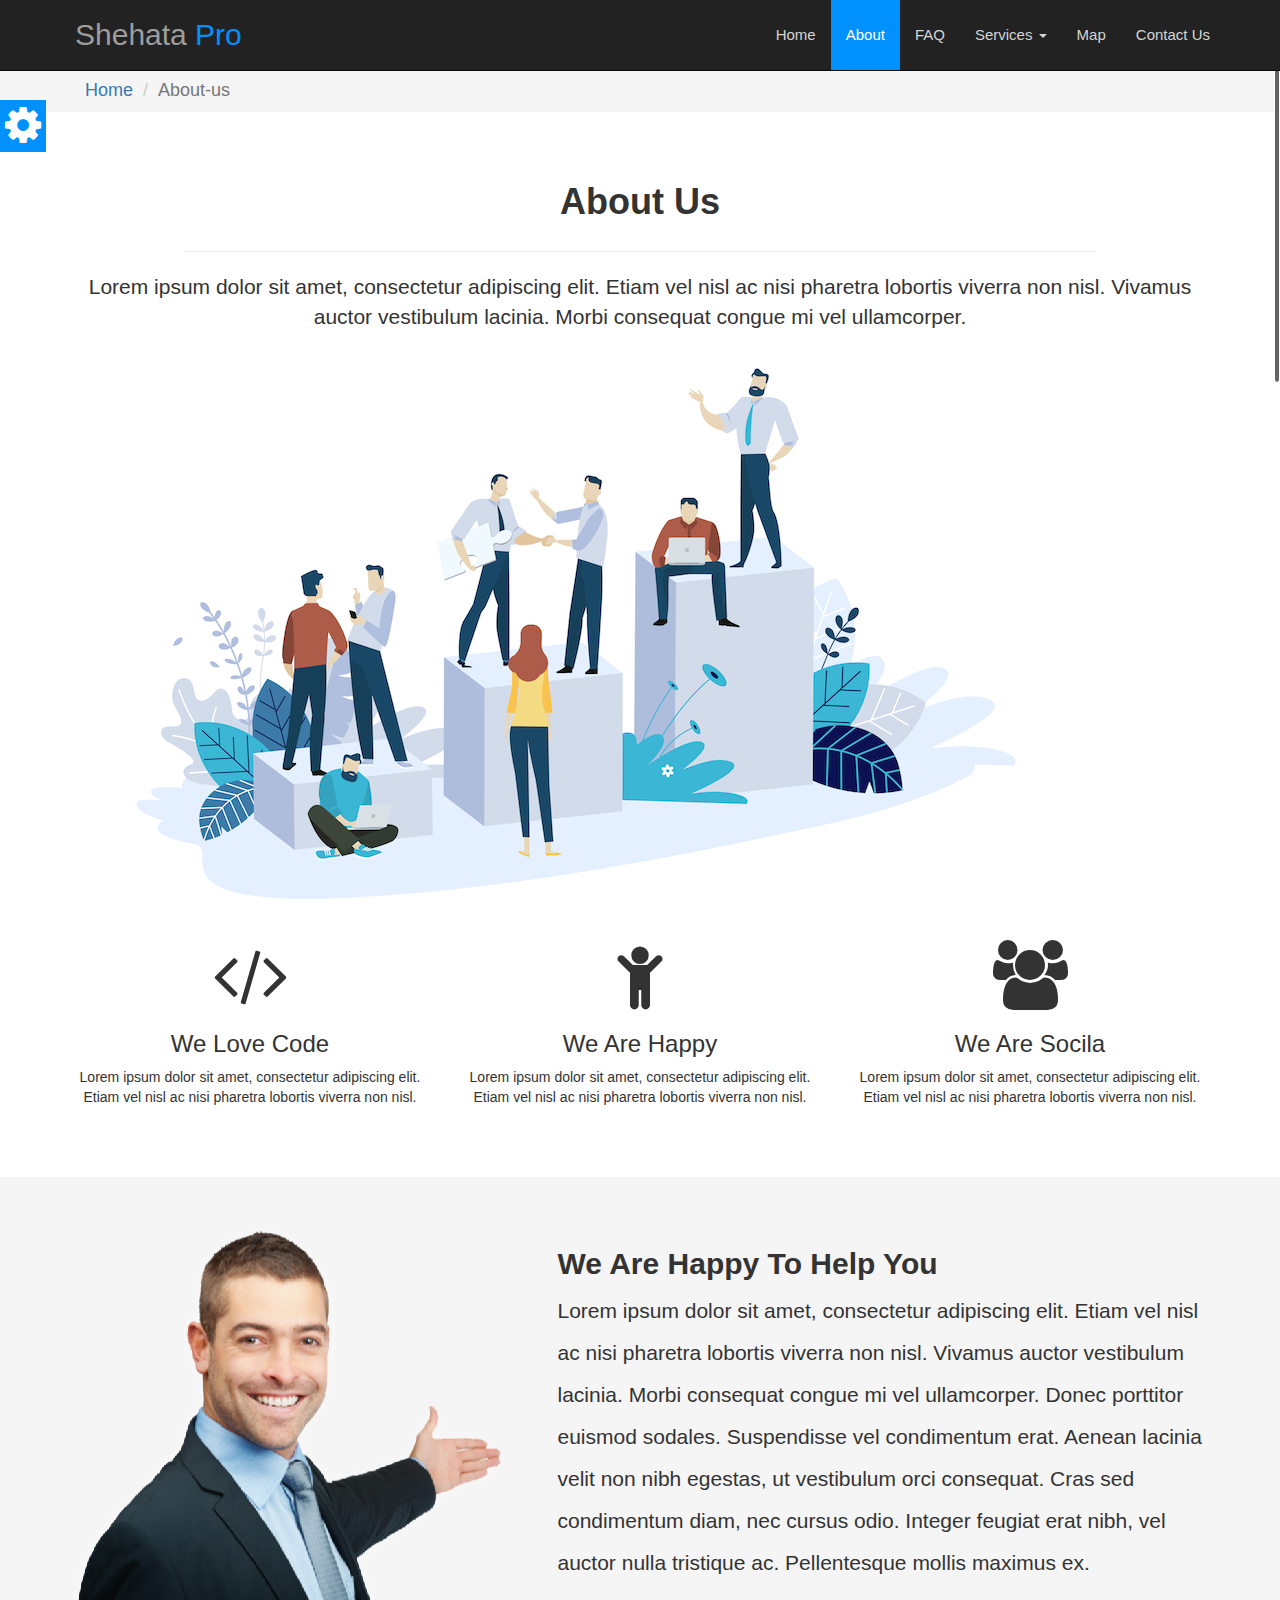
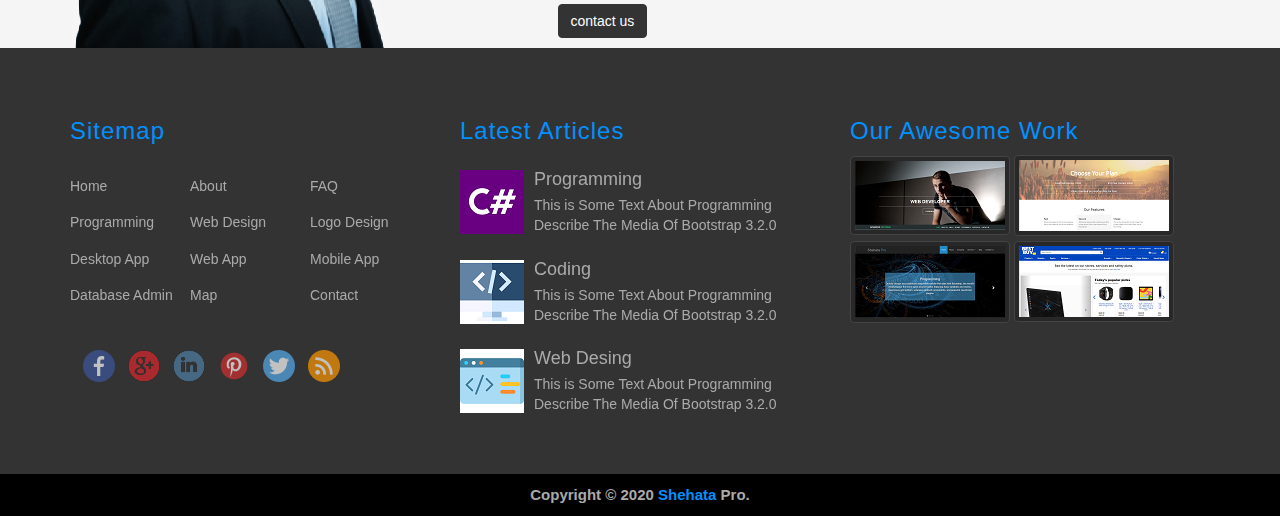
<file: about-us.html>
<!DOCTYPE html>
<html lang="en">
  <head>
    <meta charset="utf-8"/>
    <!-- IE Compatible Meta -->
    <meta http-equiv="X-UA-Compatible" content="IE=edge">
    <!-- First Mobile Meta -->
    <meta name="viewport" content="width=device-width, initial-scale=1">
    <title>bootstrap Website</title>
    <link rel='stylesheet' href='css/bootstrap.css'/>
    <link rel='stylesheet' href='css/font-awesome.min.css'/>
    <link rel='stylesheet' href='css/style.css'/>
    <link rel='stylesheet' href='css/style-pages.css'/>
    <link rel='stylesheet' href='css/default_theme.css'/>
    <!--[if lt IE 9]>
      <script src="js/html5shiv.min.js"></script>
      <script src="js/respond.min.js"></script>
    <![endif]-->
</head>
<body>

  <!-- Start Tool Box -->
  <section class="option-box">
    <div class="color-option">
      <h4>Color Option</h4>
      <ul class="list-unstyled">
        <li data-value="css/default_theme.css"></li>
        <li data-value="css/blue_theme.css"></li>
        <li data-value="css/green_theme.css"></li>
        <li data-value="css/orange_theme.css"></li>
        <li data-value="css/red_theme.css"></li>
      </ul>
    </div>
    <i class="fa fa-gear fa-3x gear-check"></i>
  </section>

  <!-- End Tool Box -->

  <!-- Start Navbar -->
  <nav class="navbar navbar-inverse navbar-fixed-top">
    <div class="container">
      <!-- Brand and toggle get grouped for better mobile display -->
      <div class="navbar-header">
        <button type="button" class="navbar-toggle collapsed" data-toggle="collapse" data-target="#bs-example-navbar-collapse-1" aria-expanded="false">
          <span class="sr-only">Toggle navigation</span>
          <span class="icon-bar"></span>
          <span class="icon-bar"></span>
          <span class="icon-bar"></span>
        </button>
        <a class="navbar-brand" href="#">Shehata <span> Pro </span></a>
      </div>

      <!-- Collect the nav links, forms, and other content for toggling -->
      <div class="collapse navbar-collapse" id="bs-example-navbar-collapse-1">
        <ul class="nav navbar-nav navbar-right">
          <li><a href="index.html">Home <span class="sr-only">(current)</span></a></li>
          <li class="active"><a href="about-us.html">About</a></li>
          <li><a href="faq.html">FAQ</a></li>
          <li role="presentation" class="dropdown">
            <a href="#" class="dropdown-toggle" data-toggle="dropdown" role="button" aria-haspopup="true" aria-expanded="false">Services <span class="caret"></span></a>
            <ul class="dropdown-menu">
              <li><a href="#">Programming</a></li>
              <li><a href="#">Web Design</a></li>
              <li><a href="#">Logo Design</a></li>
              <li class="divider"></li>
              <li><a href="#">Desktop App</a></li>
              <li><a href="#">Web App</a></li>
              <li><a href="#">Mobile App</a></li>
              <li class="divider"></li>
              <li><a href="#">Database Administration</a></li>
            </ul>
          </li>
          <li><a href="#">Map</a></li>
          <li><a href="#">Contact Us</a></li>
        </ul>
      </div><!-- /.navbar-collapse -->
    </div><!-- /.container-fluid -->
  </nav>

  <!-- End Navbar -->

  <!-- Start breadcrumb -->

  <div class="breadcrumd-heading">
    <div class="container">
      <ol class="breadcrumb">
        <li><a href="index.html">Home</a></li>
        <li class="active">About-us</li>
      </ol>
    </div>
  </div>

  <!-- End breadcrumb -->

  <!-- Start Section About-us -->

  <section class="about-us text-center">
    <div class="container">
      <h1 class="h1">About Us</h1>
      <hr/>
      <p class="lead">Lorem ipsum dolor sit amet, consectetur adipiscing elit. Etiam vel nisl ac nisi pharetra lobortis viverra non nisl. Vivamus auctor vestibulum lacinia. Morbi consequat congue mi vel ullamcorper. </p>
      <img  class="img-responsive" src="images/about/team.jpg">
    </div>

  </section>


  <!-- End Section About-us -->

  <!-- Start Section Features -->

  <section class="about-features text-center">
    <div class="container">
      <div class="row">
        <div class="col-sm-4">
          <div class="about-feat">
            <i class="fa fa-code fa-5x"></i>
            <h3>We Love Code</h3>
            <p>Lorem ipsum dolor sit amet, consectetur adipiscing elit. Etiam vel nisl ac nisi pharetra lobortis viverra non nisl.</p>
          </div>
        </div>
        <div class="col-sm-4">
          <div class="about-feat">
            <i class="fa fa-child fa-5x"></i>
            <h3>We Are Happy</h3>
            <p>Lorem ipsum dolor sit amet, consectetur adipiscing elit. Etiam vel nisl ac nisi pharetra lobortis viverra non nisl.</p>
          </div>
        </div>
        <div class="col-sm-4">
          <div class="about-feat">
            <i class="fa fa-group fa-5x"></i>
            <h3>We Are Socila</h3>
            <p>Lorem ipsum dolor sit amet, consectetur adipiscing elit. Etiam vel nisl ac nisi pharetra lobortis viverra non nisl.</p>
          </div>
        </div>
      </div>
    </div>
  </section>

  <!-- End Section Features -->

  <!-- Start Section SCO -->

  <section class="about-sco">
    <div class="container">
      <div class="row">
        <div class="col-md-5">
          <img class="img-responsive" src="images/about/sco.png">
        </div>
        <div class="col-md-7">
          <h2>We Are Happy To Help You</h2>
          <p class="lead">Lorem ipsum dolor sit amet, consectetur adipiscing elit. Etiam vel nisl ac nisi pharetra lobortis viverra non nisl. Vivamus auctor vestibulum lacinia. Morbi consequat congue mi vel ullamcorper. Donec porttitor euismod sodales. Suspendisse vel condimentum erat. Aenean lacinia velit non nibh egestas, ut vestibulum orci consequat. Cras sed condimentum diam, nec cursus odio. Integer feugiat erat nibh, vel auctor nulla tristique ac. Pellentesque mollis maximus ex.</p>
          <a class="btn btn-primary">contact us</a>
        </div>
      </div>
    </div>
  </section>

  <!-- End Section SCO -->



    <!-- Start Section Footer -->

    <section class="footer">
      <div class="container padding-Section">
        <div class="row">
          <div class="col-lg-4 col-md-6">
            <h3>Sitemap</h3>
            <ul class="list-unstyled manu-list">
              <li><a href="#" class="hvr-grow-shadow">Home</a></li>
              <li><a href="#" class="hvr-grow-shadow">About</a></li>
              <li><a href="#" class="hvr-grow-shadow">FAQ</a></li>
              <li><a href="#" class="hvr-grow-shadow">Programming</a></li>
              <li><a href="#" class="hvr-grow-shadow">Web Design</a></li>
              <li><a href="#" class="hvr-grow-shadow">Logo Design</a></li>
              <li><a href="#" class="hvr-grow-shadow">Desktop App</a></li>
              <li><a href="#" class="hvr-grow-shadow">Web App</a></li>
              <li><a href="#" class="hvr-grow-shadow">Mobile App</a></li>
              <li><a href="#" class="hvr-grow-shadow">Database Admin</a></li>
              <li><a href="#" class="hvr-grow-shadow">Map</a></li>
              <li><a href="#" class="hvr-grow-shadow">Contact</a></li>
            </ul>
            <ul class="list-unstyled social-list">
              <li><img src="images/social/Facebook32.png" alt="Facebook" class="hvr-grow-shadow"></li>
              <li><img src="images/social/Google_Plus32.png" alt="Google Plus" class="hvr-grow-shadow"></li>
              <li><img src="images/social/linkedin32.png" alt="linkedin" class="hvr-grow-shadow"></li>
              <li><img src="images/social/Pinterest32.png" alt="Pinterest" class="hvr-grow-shadow"></li>
              <li><img src="images/social/twitter32.png" alt="twitter" class="hvr-grow-shadow"></li>
              <li><img src="images/social/Rss32.png" alt="Rss" class="hvr-grow-shadow"></li>
            </ul>
          </div>
          <div class="col-lg-4 col-md-6">
            <h3>Latest Articles</h3>

            <div class="media hvr-grow-shadow">
              <a class="pull-left" href="#">
                <img class="media-object" src="images/article/article01.png" alt="article 01">
              </a>
              <div class="media-body">
                <h4 class="media-heading">Programming</h4>
                <p>This is Some Text About Programming Describe The Media Of Bootstrap 3.2.0</p>
              </div>
            </div>

            <div class="media hvr-grow-shadow">
              <a class="pull-left" href="#">
                <img class="media-object" src="images/article/article02.png" alt="article 02">
              </a>
              <div class="media-body">
                <h4 class="media-heading">Coding</h4>
                <p>This is Some Text About Programming Describe The Media Of Bootstrap 3.2.0</p>
              </div>
            </div>

            <div class="media hvr-grow-shadow">
              <a class="pull-left" href="#">
                <img class="media-object" src="images/article/article03.png" alt="article 03">
              </a>
              <div class="media-body">
                <h4 class="media-heading">Web Desing</h4>
                <p>This is Some Text About Programming Describe The Media Of Bootstrap 3.2.0</p>
              </div>
            </div>

          </div>
          <div class="col-lg-4">
            <h3>Our Awesome Work</h3>
            <img class="img-thumbnail hvr-grow-shadow" src="images/work/01.png" alt="work 1"/>
            <img class="img-thumbnail hvr-grow-shadow" src="images/work/02.png" alt="work 2"/>
            <img class="img-thumbnail hvr-grow-shadow" src="images/work/03.png" alt="work 3"/>
            <img class="img-thumbnail hvr-grow-shadow" src="images/work/04.png" alt="work 4"/>
          </div>
        </div>
      </div>
      <div class="copyright text-center">Copyright &copy; 2020 <span>Shehata</span> Pro.</div>
    </section>

    <!-- End Section Footer -->


    <!-- Start Scroll Top -->

    <div id="scroll-top">
      <i class="fa fa-chevron-up fa-3x"></i>
    </div>

    <!-- End Scroll Top -->



  <script src='js/jquery-1.11.1.min.js'></script>
  <script src='js/bootstrap.min.js'></script>
  <script src='js/plugins.js'></script>
  <script src='js/jquery.nicescroll.min.js'></script>

</body>
</html>
</file>
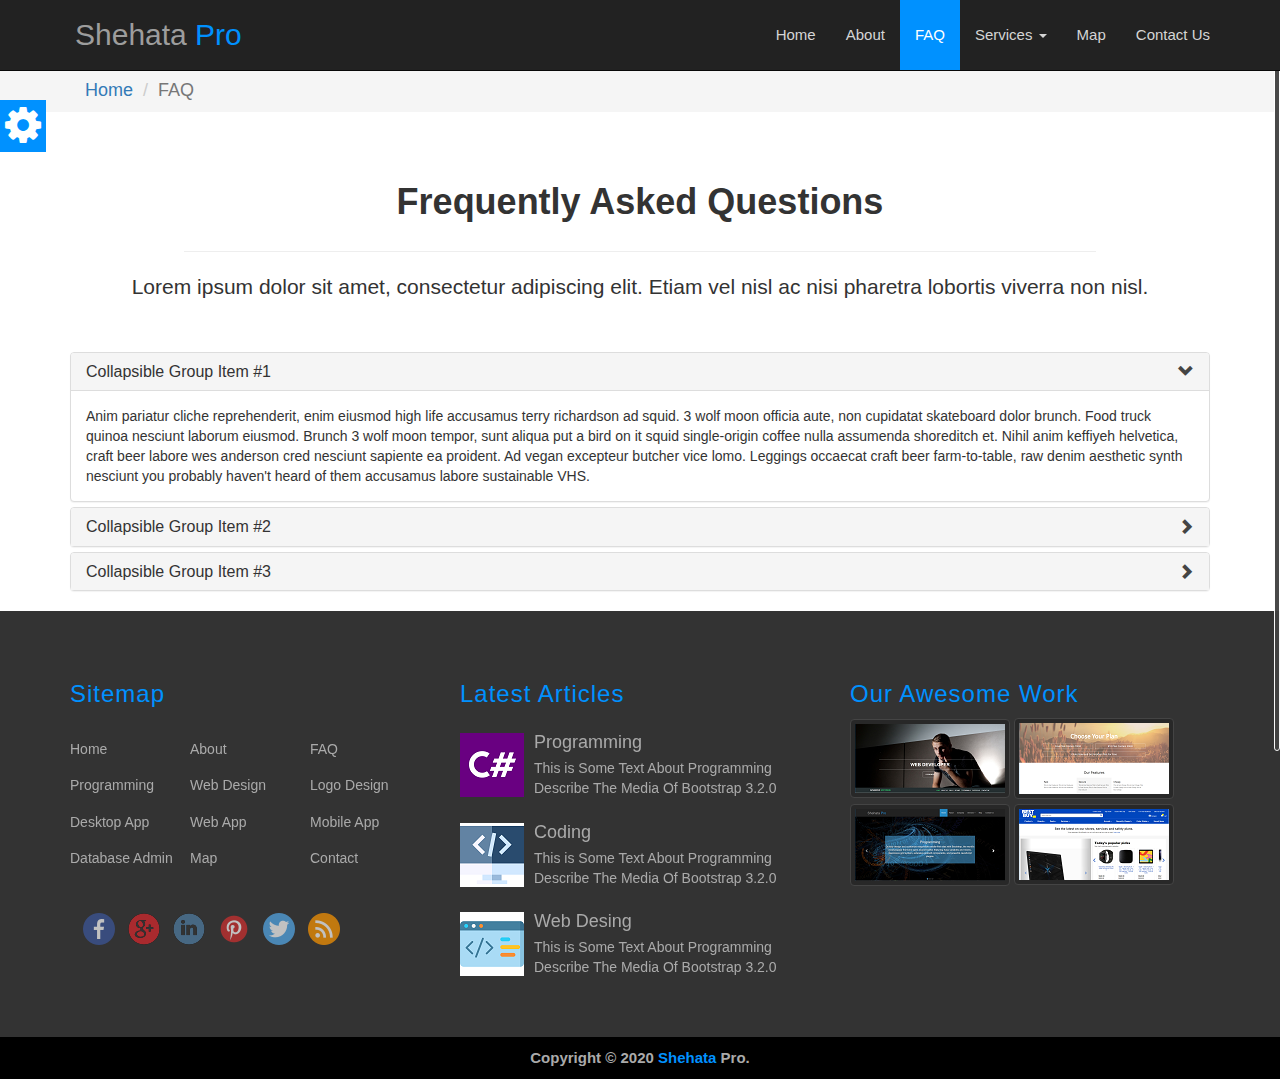
<file: faq.html>
<!DOCTYPE html>
<html lang="en">
  <head>
    <meta charset="utf-8"/>
    <!-- IE Compatible Meta -->
    <meta http-equiv="X-UA-Compatible" content="IE=edge">
    <!-- First Mobile Meta -->
    <meta name="viewport" content="width=device-width, initial-scale=1">
    <title>bootstrap Website</title>
    <link rel='stylesheet' href='css/bootstrap.css'/>
    <link rel='stylesheet' href='css/font-awesome.min.css'/>
    <link rel='stylesheet' href='css/style.css'/>
    <link rel='stylesheet' href='css/style-pages.css'/>
    <link rel='stylesheet' href='css/default_theme.css'/>
    <!--[if lt IE 9]>
      <script src="js/html5shiv.min.js"></script>
      <script src="js/respond.min.js"></script>
    <![endif]-->
</head>
<body>

  <!-- Start Tool Box -->
  <section class="option-box">
    <div class="color-option">
      <h4>Color Option</h4>
      <ul class="list-unstyled">
        <li data-value="css/default_theme.css"></li>
        <li data-value="css/blue_theme.css"></li>
        <li data-value="css/green_theme.css"></li>
        <li data-value="css/orange_theme.css"></li>
        <li data-value="css/red_theme.css"></li>
      </ul>
    </div>
    <i class="fa fa-gear fa-3x gear-check"></i>
  </section>

  <!-- End Tool Box -->

  <!-- Start Navbar -->
  <nav class="navbar navbar-inverse navbar-fixed-top">
    <div class="container">
      <!-- Brand and toggle get grouped for better mobile display -->
      <div class="navbar-header">
        <button type="button" class="navbar-toggle collapsed" data-toggle="collapse" data-target="#bs-example-navbar-collapse-1" aria-expanded="false">
          <span class="sr-only">Toggle navigation</span>
          <span class="icon-bar"></span>
          <span class="icon-bar"></span>
          <span class="icon-bar"></span>
        </button>
        <a class="navbar-brand" href="#">Shehata <span> Pro </span></a>
      </div>

      <!-- Collect the nav links, forms, and other content for toggling -->
      <div class="collapse navbar-collapse" id="bs-example-navbar-collapse-1">
        <ul class="nav navbar-nav navbar-right">
          <li><a href="index.html">Home <span class="sr-only">(current)</span></a></li>
          <li><a href="about-us.html">About</a></li>
          <li class="active"><a href="faq.html">FAQ</a></li>
          <li role="presentation" class="dropdown">
            <a href="#" class="dropdown-toggle" data-toggle="dropdown" role="button" aria-haspopup="true" aria-expanded="false">Services <span class="caret"></span></a>
            <ul class="dropdown-menu">
              <li><a href="#">Programming</a></li>
              <li><a href="#">Web Design</a></li>
              <li><a href="#">Logo Design</a></li>
              <li class="divider"></li>
              <li><a href="#">Desktop App</a></li>
              <li><a href="#">Web App</a></li>
              <li><a href="#">Mobile App</a></li>
              <li class="divider"></li>
              <li><a href="#">Database Administration</a></li>
            </ul>
          </li>
          <li><a href="#">Map</a></li>
          <li><a href="#">Contact Us</a></li>
        </ul>
      </div><!-- /.navbar-collapse -->
    </div><!-- /.container-fluid -->
  </nav>

  <!-- End Navbar -->

  <!-- Start breadcrumb -->

  <div class="breadcrumd-heading">
    <div class="container">
      <ol class="breadcrumb">
        <li><a href="index.html">Home</a></li>
        <li class="active">FAQ</li>
      </ol>
    </div>
  </div>

  <!-- End breadcrumb -->

  <!-- Start Section FAQ -->

  <section class="faq-heading text-center padding-Section">
    <div class="container">
      <h1 class="h1">Frequently Asked Questions</h1>
      <hr/>
      <p class="lead">Lorem ipsum dolor sit amet, consectetur adipiscing elit. Etiam vel nisl ac nisi pharetra lobortis viverra non nisl.</p>
    </div>
  </section>


  <!-- End Section FAQ -->

  <!-- Start Section Accordion  -->

  <section class="faq-accordion">
    <div class="container">


      <div class="panel-group" id="accordion" role="tablist" aria-multiselectable="true">
        <div class="panel panel-default">
          <div class="panel-heading" role="tab" id="headingOne">
            <h4 class="panel-title">
              <a role="button" data-toggle="collapse" data-parent="#accordion" href="#collapseOne" aria-expanded="true" aria-controls="collapseOne">
                Collapsible Group Item #1
              </a>
            </h4>
          </div>
          <div id="collapseOne" class="panel-collapse collapse in" role="tabpanel" aria-labelledby="headingOne">
            <div class="panel-body">
              Anim pariatur cliche reprehenderit, enim eiusmod high life accusamus terry richardson ad squid. 3 wolf moon officia aute, non cupidatat skateboard dolor brunch. Food truck quinoa nesciunt laborum eiusmod. Brunch 3 wolf moon tempor, sunt aliqua put a bird on it squid single-origin coffee nulla assumenda shoreditch et. Nihil anim keffiyeh helvetica, craft beer labore wes anderson cred nesciunt sapiente ea proident. Ad vegan excepteur butcher vice lomo. Leggings occaecat craft beer farm-to-table, raw denim aesthetic synth nesciunt you probably haven't heard of them accusamus labore sustainable VHS.
            </div>
          </div>
        </div>
        <div class="panel panel-default">
          <div class="panel-heading" role="tab" id="headingTwo">
            <h4 class="panel-title">
              <a class="collapsed" role="button" data-toggle="collapse" data-parent="#accordion" href="#collapseTwo" aria-expanded="false" aria-controls="collapseTwo">
                Collapsible Group Item #2
              </a>
            </h4>
          </div>
          <div id="collapseTwo" class="panel-collapse collapse" role="tabpanel" aria-labelledby="headingTwo">
            <div class="panel-body">
              Anim pariatur cliche reprehenderit, enim eiusmod high life accusamus terry richardson ad squid. 3 wolf moon officia aute, non cupidatat skateboard dolor brunch. Food truck quinoa nesciunt laborum eiusmod. Brunch 3 wolf moon tempor, sunt aliqua put a bird on it squid single-origin coffee nulla assumenda shoreditch et. Nihil anim keffiyeh helvetica, craft beer labore wes anderson cred nesciunt sapiente ea proident. Ad vegan excepteur butcher vice lomo. Leggings occaecat craft beer farm-to-table, raw denim aesthetic synth nesciunt you probably haven't heard of them accusamus labore sustainable VHS.
            </div>
          </div>
        </div>
        <div class="panel panel-default">
          <div class="panel-heading" role="tab" id="headingThree">
            <h4 class="panel-title">
              <a class="collapsed" role="button" data-toggle="collapse" data-parent="#accordion" href="#collapseThree" aria-expanded="false" aria-controls="collapseThree">
                Collapsible Group Item #3
              </a>
            </h4>
          </div>
          <div id="collapseThree" class="panel-collapse collapse" role="tabpanel" aria-labelledby="headingThree">
            <div class="panel-body">
              Anim pariatur cliche reprehenderit, enim eiusmod high life accusamus terry richardson ad squid. 3 wolf moon officia aute, non cupidatat skateboard dolor brunch. Food truck quinoa nesciunt laborum eiusmod. Brunch 3 wolf moon tempor, sunt aliqua put a bird on it squid single-origin coffee nulla assumenda shoreditch et. Nihil anim keffiyeh helvetica, craft beer labore wes anderson cred nesciunt sapiente ea proident. Ad vegan excepteur butcher vice lomo. Leggings occaecat craft beer farm-to-table, raw denim aesthetic synth nesciunt you probably haven't heard of them accusamus labore sustainable VHS.
            </div>
          </div>
        </div>
      </div>


    </div>
  </section>

  <!-- End Section Accordion -->


    <!-- Start Section Footer -->

    <section class="footer">
      <div class="container padding-Section">
        <div class="row">
          <div class="col-lg-4 col-md-6">
            <h3>Sitemap</h3>
            <ul class="list-unstyled manu-list">
              <li><a href="#" class="hvr-grow-shadow">Home</a></li>
              <li><a href="#" class="hvr-grow-shadow">About</a></li>
              <li><a href="#" class="hvr-grow-shadow">FAQ</a></li>
              <li><a href="#" class="hvr-grow-shadow">Programming</a></li>
              <li><a href="#" class="hvr-grow-shadow">Web Design</a></li>
              <li><a href="#" class="hvr-grow-shadow">Logo Design</a></li>
              <li><a href="#" class="hvr-grow-shadow">Desktop App</a></li>
              <li><a href="#" class="hvr-grow-shadow">Web App</a></li>
              <li><a href="#" class="hvr-grow-shadow">Mobile App</a></li>
              <li><a href="#" class="hvr-grow-shadow">Database Admin</a></li>
              <li><a href="#" class="hvr-grow-shadow">Map</a></li>
              <li><a href="#" class="hvr-grow-shadow">Contact</a></li>
            </ul>
            <ul class="list-unstyled social-list">
              <li><img src="images/social/Facebook32.png" alt="Facebook" class="hvr-grow-shadow"></li>
              <li><img src="images/social/Google_Plus32.png" alt="Google Plus" class="hvr-grow-shadow"></li>
              <li><img src="images/social/linkedin32.png" alt="linkedin" class="hvr-grow-shadow"></li>
              <li><img src="images/social/Pinterest32.png" alt="Pinterest" class="hvr-grow-shadow"></li>
              <li><img src="images/social/twitter32.png" alt="twitter" class="hvr-grow-shadow"></li>
              <li><img src="images/social/Rss32.png" alt="Rss" class="hvr-grow-shadow"></li>
            </ul>
          </div>
          <div class="col-lg-4 col-md-6">
            <h3>Latest Articles</h3>

            <div class="media hvr-grow-shadow">
              <a class="pull-left" href="#">
                <img class="media-object" src="images/article/article01.png" alt="article 01">
              </a>
              <div class="media-body">
                <h4 class="media-heading">Programming</h4>
                <p>This is Some Text About Programming Describe The Media Of Bootstrap 3.2.0</p>
              </div>
            </div>

            <div class="media hvr-grow-shadow">
              <a class="pull-left" href="#">
                <img class="media-object" src="images/article/article02.png" alt="article 02">
              </a>
              <div class="media-body">
                <h4 class="media-heading">Coding</h4>
                <p>This is Some Text About Programming Describe The Media Of Bootstrap 3.2.0</p>
              </div>
            </div>

            <div class="media hvr-grow-shadow">
              <a class="pull-left" href="#">
                <img class="media-object" src="images/article/article03.png" alt="article 03">
              </a>
              <div class="media-body">
                <h4 class="media-heading">Web Desing</h4>
                <p>This is Some Text About Programming Describe The Media Of Bootstrap 3.2.0</p>
              </div>
            </div>

          </div>
          <div class="col-lg-4">
            <h3>Our Awesome Work</h3>
            <img class="img-thumbnail hvr-grow-shadow" src="images/work/01.png" alt="work 1"/>
            <img class="img-thumbnail hvr-grow-shadow" src="images/work/02.png" alt="work 2"/>
            <img class="img-thumbnail hvr-grow-shadow" src="images/work/03.png" alt="work 3"/>
            <img class="img-thumbnail hvr-grow-shadow" src="images/work/04.png" alt="work 4"/>
          </div>
        </div>
      </div>
      <div class="copyright text-center">Copyright &copy; 2020 <span>Shehata</span> Pro.</div>
    </section>

    <!-- End Section Footer -->


    <!-- Start Scroll Top -->

    <div id="scroll-top">
      <i class="fa fa-chevron-up fa-3x"></i>
    </div>

    <!-- End Scroll Top -->



  <script src='js/jquery-1.11.1.min.js'></script>
  <script src='js/bootstrap.min.js'></script>
  <script src='js/plugins.js'></script>
  <script src='js/jquery.nicescroll.min.js'></script>

</body>
</html>
</file>
<file: css/style.css>
body { padding-top: 70px; overflow: hidden}

/* Start Tool Box */

.option-box { position:fixed; top:100px; left:0; z-index: 9999;}

.option-box .color-option
{
  float: left;
  width: 200px;
  background: #333;
  color: #FFF;
  padding: 8px;
  display: none;
}

.option-box .color-option ul li
{
  float: left;
  width: 20px;
  height: 20px;
  margin-right: 3px;
  cursor: pointer;
}

.option-box .gear-check { color: #FFF; padding: 5px; cursor: pointer; }

/* End Tool Box */

/* Start Navbar */
.navbar-inverse { min-height:70px; }

.navbar-brand{ padding: 20px; font-size: 30px; line-height: 30px; }

.navbar-inverse .navbar-nav > li > a
{
  padding-top: 25px;
  padding-bottom: 25px;
  font-size: 15px;
  color: var(--font-info-color,#FFF);
}

.dropdown-menu { right: auto; left: 0; background-color: #1a1a1a; min-width: 200px; }

.dropdown-menu > li > a
{
  color: #bfbfbf;
  padding: 6px 25px;
  -webkit-transition:padding 0.5s ease;
  -moz-transition:padding 0.5s ease;
  -o-transition:padding 0.5s ease;
  transition:padding 0.5s ease;
}

.dropdown-menu > li > a:hover,
.dropdown-menu > li > a:focus
{ color: #FFF; padding-left: 35px }

/* End Navbar */

/* Start Carousel */

.carousel-inner > .item { height: 600px; }

.carousel-inner > .item img{ min-width: 100%; height: 600px; }

.carousel-inner > .item .carousel-caption { bottom: 180px; background-color: rgba(84 185 249 / 50%) }

.carousel-indicators li { border: 1px solid #FFF; }

/* Start Carousel */

/* Start Section About*/

.about .lead { font-size: 20px; color: #888;}

/* End Section About */

/* Start Section features */

.features { background-color: var(--back-info-color,#EEE); overflow-y: hidden;}

.features .feat{margin-bottom: 20px;}

.features .feat span.glyphicon { font-size: 18px; color: #666}

.features .feat h4 {padding-bottom: 10px;}

.features .feat p {line-height: 2em}

/* End Section features */

/*  Start Section Testimonials */

.testimonials .carousel-inner > .item { height: auto; }

.testimonials .carousel-indicators {  position:static; margin-left: auto; width:100%; }

.testimonials .carousel-indicators li
{
  text-indent: 0;
  width: 80px;
  height: 80px;
  overflow: hidden;
  opacity: 0.4;
  border: 3px solid #FFF;
  border-radius: 50%;
  background: none;
  margin: 5px;
}

.testimonials .carousel-indicators li.active { opacity: 1; }

.testimonials .carousel-indicators li img { max-width: 100%; max-height: 100%; }

.testimonials .lead{font-size: 20px; color: #888; line-height: 2em}

.testimonials span{font-size: 22px; font-weight: 600; padding: 30px 0; display: block; }

/*  End Section Testimonials */

/*  Start Section Price  */

.price { background-color: var(--back-info-color,#EEE); }

.price .plan { background-color: #FFF; padding: 20px; border: 1px solid #CCC; margin-bottom: 15px; }

.price .plan:hover p
{
  transform:scale(1.1,1.1) rotate(360deg);
  -o-transform:scale(1.1,1.1) rotate(360deg);
  -moz-transform:scale(1.1,1.1) rotate(360deg);
  -webkit-transform:scale(1.1,1.1) rotate(360deg);
  border: 2px solid #FDFDFD;
}

.price .plan h3 {padding-bottom: 20px; font-weight: 600}

.price .plan p
{
  font-size: 20px;
  font-weight: 600;
  color: #666;
  background-color: #F3F3F3;
  width: 100px;
  height:100px;
  line-height: 100px;
  border-radius: 50%;
  border: 2px solid #FFF;
  transition-duration: 0.7s;
  -o-transition-duration: 0.7s;
  -moz-transition-duration: 0.7s;
  -webkit-transition-duration: 0.7s;
}

.price .plan li {font-size: 18px;line-height: 250%;}

/*  End Section Price  */

/* Start Section Our-team*/
.our-team
{
  background: url('../images/background/background01.jpg') no-repeat center center fixed;
  width: 100%;
  min-height:600px;
  color: #FFF;
}

.our-team .team { background-color: rgba(2, 2, 2, 0.7); min-height:600px; }

.our-team .team h2 { margin-bottom: 60px }

.our-team .team .person { margin-bottom: 30px; }

.our-team .team .person a{ color:var(--font-info-color) }

.our-team .team .person a:hover{ color:#FFF; }

/* End Section Our-team*/

/*  Start Section Subscribe */

.subscribe { background-color: var(--back-info-color,#EEE); }

.subscribe .form-subscribe { margin-top: 50px;}

.subscribe .form-subscribe input[type='text'] { border-radius: 0; margin-right: -4px; width: 300px; }

.subscribe .form-subscribe button { border-radius: 0 }

/*  End Section Subscribe */

/* Start Section Statistics */

.statistics
{
  background: url('../images/background/background02.jpg') no-repeat center center fixed;
  width: 100%;
  min-height:400px;
  color: #FFF;
}

.statistics .statistic { background-color: rgba(2,2,2,.8); min-height:400px; }

.statistics .statistic .stat { color: var(--font-info-color,#FFF); margin-bottom: 30px; }

.statistics .statistic .stat:hover { color: #FFF }

.statistics .statistic .stat p { margin-top: 10px; font-size: 30px; margin-bottom: 0; }

.statistics .statistic .stat span { font-size: 15px; font-weight: 600;}

/* Start Section Statistics */

/* Start Section Skills */

.skills h3 { font-weight: bold; margin-top: 0; }

.skills p { font-size: 20px; }

.skills .progress-bar
{
  text-align: left;
  text-indent: 10px;
  font-size: 15px;
  line-height: 35px;
  font-weight: bold;
}

.skills .progress { height: 35px; }

/* End Section Skills */

/* Start Section Contact-us */

.contact-us
{
  background: url('../images/background/background03.jpg') no-repeat center center fixed;
  width: 100%;
  min-height:400px;
  color: #FFF;
  overflow: hidden;
}

.contact-us .fields { background-color: rgba(2,2,2,0.8); min-height:400px; }

.contact-us .h1 { padding-bottom: 0 }

.contact-us form {  padding-top: 20px; }

.contact-us textarea { height: 105px;}

.contact-us input[type="text"],
.contact-us textarea
{ background: rgba(78,78,82,0.7); border: 0; color: #FFF; }

/* End Section Contact-us  */

/* Start Section Clients */

.clients{background-color: var(--back-info-color,#EEE);}

.clients img { opacity: 0.4; filter:alpha(opacity=40); max-width: 110px; }

.clients img:hover { opacity: 0.8; }

/* End Section Clients */

/* Start Section Footer */

.footer { background-color: var(--back-dark-color,#000); color: var(--font-dark-color,#FFF)}

.footer h3 { letter-spacing: 1px; }

.footer a{color: var( --font-dark-color)}

.footer a:hover{color: var( --font-info-color)}

.footer .manu-list{ margin-top: 30px; overflow: hidden;}

.footer .manu-list li{  width: 33.3333%; float: left; padding-bottom: 15px;}

.footer .social-list {  padding-top: 20px; overflow: hidden;}

.footer .social-list li { float: left; margin-left: 13px; opacity: 0.7; }

.footer .social-list li:hover { opacity: 1; }

.footer .img-thumbnail { background-color: rgba(0,0,0,0.2); border:1px solid #444; margin-bottom: 5px; }

.footer .copyright
{
  background-color: #000;
  padding-top: 10px;
  padding-bottom: 10px;
  font-size: 15px;
  font-weight: 600;
}

/* End Section Footer */

/* Start Section loading */

.loading-overlay
{
  position: fixed;
  width: 100%;
  height: 100%;
  z-index: 99999;
  top:0;
  left: 0;
}

.loading-overlay .sk-folding-cube {
  margin: 250px auto;
  width: 40px;
  height: 40px;
  position: relative;
  -webkit-transform: rotateZ(45deg);
  transform: rotateZ(45deg);
}

.loading-overlay .sk-folding-cube .sk-cube {
  float: left;
  width: 50%;
  height: 50%;
  position: relative;
  -webkit-transform: scale(1.1);
  -ms-transform: scale(1.1);
  transform: scale(1.1);
}
.loading-overlay .sk-folding-cube .sk-cube:before {
  content: '';
  position: absolute;
  top: 0;
  left: 0;
  width: 100%;
  height: 100%;
  background-color: #fff;
  -webkit-animation: sk-foldCubeAngle 2.4s infinite linear both;
  animation: sk-foldCubeAngle 2.4s infinite linear both;
  -webkit-transform-origin: 100% 100%;
  -ms-transform-origin: 100% 100%;
  transform-origin: 100% 100%;
}
.loading-overlay .sk-folding-cube .sk-cube2 {
  -webkit-transform: scale(1.1) rotateZ(90deg);
  transform: scale(1.1) rotateZ(90deg);
}
.loading-overlay .sk-folding-cube .sk-cube3 {
  -webkit-transform: scale(1.1) rotateZ(180deg);
  transform: scale(1.1) rotateZ(180deg);
}
.loading-overlay .sk-folding-cube .sk-cube4 {
  -webkit-transform: scale(1.1) rotateZ(270deg);
  transform: scale(1.1) rotateZ(270deg);
}
.loading-overlay .sk-folding-cube .sk-cube2:before {
  -webkit-animation-delay: 0.3s;
  animation-delay: 0.3s;
}
.loading-overlay .sk-folding-cube .sk-cube3:before {
  -webkit-animation-delay: 0.6s;
  animation-delay: 0.6s;
}
.loading-overlay .sk-folding-cube .sk-cube4:before {
  -webkit-animation-delay: 0.9s;
  animation-delay: 0.9s;
}
@-webkit-keyframes sk-foldCubeAngle {
  0%, 10% {
    -webkit-transform: perspective(140px) rotateX(-180deg);
    transform: perspective(140px) rotateX(-180deg);
    opacity: 0;
  }
  25%, 75% {
    -webkit-transform: perspective(140px) rotateX(0deg);
    transform: perspective(140px) rotateX(0deg);
    opacity: 1;
  }
  90%, 100% {
    -webkit-transform: perspective(140px) rotateY(180deg);
    transform: perspective(140px) rotateY(180deg);
    opacity: 0;
  }
}

@keyframes sk-foldCubeAngle {
  0%, 10% {
    -webkit-transform: perspective(140px) rotateX(-180deg);
    transform: perspective(140px) rotateX(-180deg);
    opacity: 0;
  }
  25%, 75% {
    -webkit-transform: perspective(140px) rotateX(0deg);
    transform: perspective(140px) rotateX(0deg);
    opacity: 1;
  }
   90%, 100% {
    -webkit-transform: perspective(140px) rotateY(180deg);
    transform: perspective(140px) rotateY(180deg);
    opacity: 0;
  }
}

/* End Section loading */

/* Start Scroll Top */

#scroll-top
{
  background-color: rgba(0,0,0,0.5);
  color:#DDD;
  text-align: center;
  width: 50px;
  height: 40px;
  bottom:20px;
  right: 20px;
  position: fixed;
  z-index: 9999;
  cursor: pointer;
  display: none;
  border-radius: 5px;
}

#scroll-top:hover { background-color: #444; }

/* End Scroll Top */

/* Start Grouping Code */

.testimonials .carousel-indicators li,
.statistics .statistic .stat,
.footer .social-list li,
.clients img
{
  -webkit-transition:all 0.7s ease;
  -moz-transition:all 0.7s ease;
  -o-transition:all 0.7s ease;
  transition:all 0.7s ease;
}

.contact-us, .statistics, .our-team
{
  background-size: cover;
  -o-background-size: cover;
  -moz-background-size: cover;
  -webkit-background-size: cover;
}

/* End Grouping Code */


/* Start Extra Small Screen (Smart phone and Tablets) */

@media (max-width:767px)
{
  .navbar-inverse .navbar-nav > li > a
  {
    padding-top: 10px;
    padding-bottom: 10px;
  }
  .navbar-fixed-top .navbar-collapse,
  .navbar-fixed-bottom .navbar-collapse
  {
    max-height: none;
  }
  .navbar-toggle
  {
    margin-top: 15px;
    margin-bottom: 14px;
  }
  .subscribe .form-subscribe input[type='text']
  {
    margin: 10px auto;
    width: 350px;
  }
}

/* End Extra Small Screen (Smart phone and Tablets) */

/* Framework */

.h1{font-weight: 600; padding-bottom: 30px;}

.padding-Section{ padding-top: 50px; padding-bottom: 50px;}

:root
{
  --font-main-color:#000;
  /*--font-active-color:#258ac5;*/
  --font-info-color:#d5d5d5;
  --font-dark-color:#AAA;
  /*--back-active-color:#258ac5;*/
  --back-info-color:#EEE;
  --back-dark-color:#333;
  --white-color:#FFF;
  --gray-color:#FFF;
}


/* Start Hover Elements CSS */

      /* Wobble Vertical */
@-webkit-keyframes hvr-wobble-vertical {
  16.65% {
    -webkit-transform: translateY(8px);
    transform: translateY(8px);
  }
  33.3% {
    -webkit-transform: translateY(-6px);
    transform: translateY(-6px);
  }
  49.95% {
    -webkit-transform: translateY(4px);
    transform: translateY(4px);
  }
  66.6% {
    -webkit-transform: translateY(-2px);
    transform: translateY(-2px);
  }
  83.25% {
    -webkit-transform: translateY(1px);
    transform: translateY(1px);
  }
  100% {
    -webkit-transform: translateY(0);
    transform: translateY(0);
  }
}
@keyframes hvr-wobble-vertical {
  16.65% {
    -webkit-transform: translateY(8px);
    transform: translateY(8px);
  }
  33.3% {
    -webkit-transform: translateY(-6px);
    transform: translateY(-6px);
  }
  49.95% {
    -webkit-transform: translateY(4px);
    transform: translateY(4px);
  }
  66.6% {
    -webkit-transform: translateY(-2px);
    transform: translateY(-2px);
  }
  83.25% {
    -webkit-transform: translateY(1px);
    transform: translateY(1px);
  }
  100% {
    -webkit-transform: translateY(0);
    transform: translateY(0);
  }
}
.hvr-wobble-vertical {
  display: inline-block;
  vertical-align: middle;
  -webkit-transform: perspective(1px) translateZ(0);
  transform: perspective(1px) translateZ(0);
  box-shadow: 0 0 1px rgba(0, 0, 0, 0);
}
.hvr-wobble-vertical:hover, .hvr-wobble-vertical:focus, .hvr-wobble-vertical:active {
  -webkit-animation-name: hvr-wobble-vertical;
  animation-name: hvr-wobble-vertical;
  -webkit-animation-duration: 1s;
  animation-duration: 1s;
  -webkit-animation-timing-function: ease-in-out;
  animation-timing-function: ease-in-out;
  -webkit-animation-iteration-count: 1;
  animation-iteration-count: 1;
}

      /* Bob */
@-webkit-keyframes hvr-bob {
  0% {
    -webkit-transform: translateY(-8px);
    transform: translateY(-8px);
  }
  50% {
    -webkit-transform: translateY(-4px);
    transform: translateY(-4px);
  }
  100% {
    -webkit-transform: translateY(-8px);
    transform: translateY(-8px);
  }
}
@keyframes hvr-bob {
  0% {
    -webkit-transform: translateY(-8px);
    transform: translateY(-8px);
  }
  50% {
    -webkit-transform: translateY(-4px);
    transform: translateY(-4px);
  }
  100% {
    -webkit-transform: translateY(-8px);
    transform: translateY(-8px);
  }
}

.hvr-bob {
  display: block;
  vertical-align: middle;
  -webkit-transform: perspective(1px) translateZ(0);
  transform: perspective(1px) translateZ(0);
  box-shadow: 0 0 1px rgba(0, 0, 0, 0);
}
.hvr-bob:hover, .hvr-bob:focus, .hvr-bob:active {
  -webkit-animation-name: hvr-bob-float, hvr-bob;
  animation-name: hvr-bob-float, hvr-bob;
  -webkit-animation-duration: .3s, 1.5s;
  animation-duration: .3s, 1.5s;
  -webkit-animation-delay: 0s, .3s;
  animation-delay: 0s, .3s;
  -webkit-animation-timing-function: ease-out, ease-in-out;
  animation-timing-function: ease-out, ease-in-out;
  -webkit-animation-iteration-count: 1, infinite;
  animation-iteration-count: 1, infinite;
  -webkit-animation-fill-mode: forwards;
  animation-fill-mode: forwards;
  -webkit-animation-direction: normal, alternate;
  animation-direction: normal, alternate;
}

    /* Grow Shadow */
.hvr-grow-shadow {
  display: inline-block;
  vertical-align: middle;
  -webkit-transform: perspective(1px) translateZ(0);
  transform: perspective(1px) translateZ(0);
  box-shadow: 0 0 1px rgba(0, 0, 0, 0);
  -webkit-transition-duration: 0.3s;
  transition-duration: 0.3s;
  -webkit-transition-property: box-shadow, transform;
  transition-property: box-shadow, transform;
}
.hvr-grow-shadow:hover, .hvr-grow-shadow:focus, .hvr-grow-shadow:active {
  box-shadow: 0 10px 10px -10px rgba(0, 0, 0, 0.5);
  -webkit-transform: scale(1.1);
  transform: scale(1.1);
}

/* End Hover Elements CSS */
</file>
<file: css/style-pages.css>
/* Start breadcrumd */

.breadcrumd-heading { background-color: #f5f5f5; }

.breadcrumd-heading .breadcrumb {margin-bottom: 0; font-size: 18px;}

/* End breadcrumd */

/* Start About-us Page */

.about-us {  padding-top: 50px; }

.about-us .h1 { padding-bottom: 10px;}

.about-us hr { width: 80%;}

.about-us  p {margin-bottom: 0;}

.about-features { padding-top: 10px; padding-bottom: 50px; }

.about-features .about-feat {margin-bottom: 20px;}

.about-sco { padding-top: 50px; background-color: #f5f5f5; }

.about-sco h2 {font-weight: 600;}

.about-sco  p { line-height: 2em;}

.about-sco a { background-color: #333; border-color: #333; margin-bottom: 10px;}

/* End About-us Page */

/* Start FAQ Page */

.faq-heading .h1 { padding-bottom: 10px;}

.faq-heading hr { width: 80%;}

.faq-heading  p {margin-bottom: 0;}

.faq-accordion .panel-heading a:after{ font-family: 'Glyphicons Halflings'; content:"\e114"; float: right; color: #444;}

.faq-accordion .panel-heading a.collapsed:after{ content:"\e080"; color: #444;}

/* End FAQ Page */
</file>
<file: css/default_theme.css>
/**** Start Default Color Theme ****/

.navbar-inverse .navbar-nav > .active > a,
.navbar-inverse .navbar-nav > .active > a:hover,
.navbar-inverse .navbar-nav > .active > a:focus,
.navbar-inverse .navbar-nav > li > a:hover,
.dropdown-menu > li > a:hover,
.dropdown-menu > li > a:focus,
.carousel-indicators .active,
.option-box .gear-check,
.loading-overlay
{
  background-color: #0091ff
}

.navbar-brand span,
.about h1 span,
.testimonials span,
.footer h3,
.footer .copyright span
{
  color: #0091ff
}

.option-box .color-option,
.testimonials .carousel-indicators li.active
{
  border: 3px solid #0091ff
}

.dropdown-menu
{
  border-top: 3px solid #0091ff
}

/**** End Default Color Theme ****/
</file>
